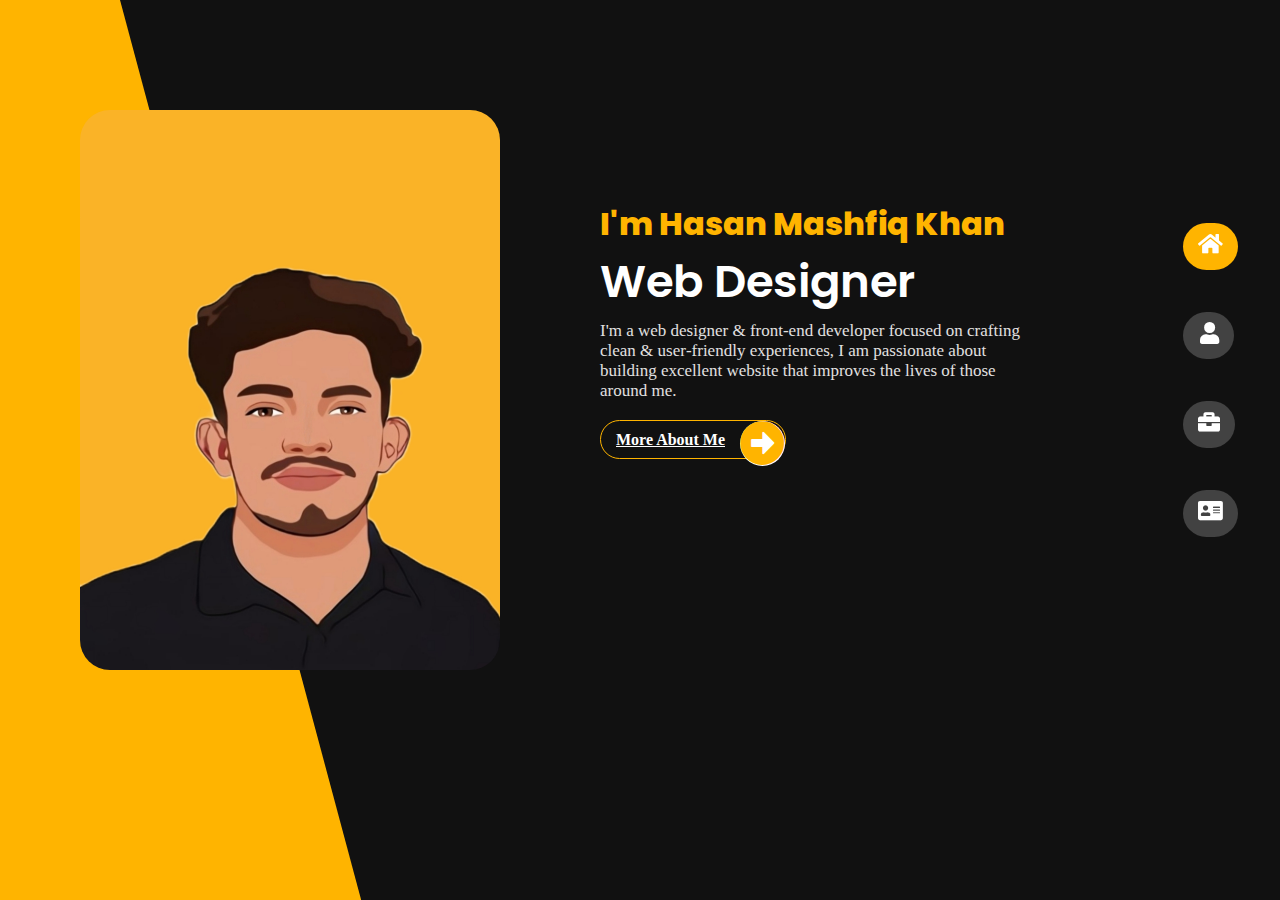
<file: index.html>
<!DOCTYPE html>
<html lang="en">
<head>
    <meta charset="UTF-8">
    <meta http-equiv="X-UA-Compatible" content="IE=edge">
    <meta name="viewport" content="width=device-width, initial-scale=1.0">
    <title>Envato Theme-3/Home</title>
    <!-- google-font -->
    <link rel="preconnect" href="https://fonts.gstatic.com">
    <link href="https://fonts.googleapis.com/css2?family=Poppins:wght@100;200;300;400;500;600;700;800;900&display=swap" rel="stylesheet">
    <!-- font-awesome -->
    <link rel="stylesheet" href="https://cdnjs.cloudflare.com/ajax/libs/font-awesome/5.15.3/css/all.min.css">
    <!-- bootstrap -->
    <link rel="stylesheet" href="https://stackpath.bootstrapcdn.com/bootstrap/5.0.0-alpha1/css/bootstrap.min.css" integrity="sha384-r4NyP46KrjDleawBgD5tp8Y7UzmLA05oM1iAEQ17CSuDqnUK2+k9luXQOfXJCJ4I" crossorigin="anonymous">
    <!-- main css -->
    <link rel="stylesheet" href="style.css">
</head>
<body>
    <section class="home-section">
        <div class="header-nav">
            <ul>
                <li><a href="index.html" class="hdr-nav hdr-nav-1 active-nav"><i class="fas fa-home"></i></a> </li>
                <li><a href="about.html" class="hdr-nav hdr-nav-2"><i class="fas fa-user"></i></a></li>
                <li><a href="portfolio.html" class="hdr-nav hdr-nav-3"><i class="fas fa-briefcase"></i></a></li>
                <li><a href="contact.html" class="hdr-nav hdr-nav-4"><i class="fas fa-address-card"></i></a></li>
            </ul>
        </div>
        <div class="color-block"></div>
        <div class="home-img">
            <img src="img/home.jpg" alt="">
        </div>
        <div class="home-text">
            <h1>I'm Hasan Mashfiq Khan</h1>
            <span>Web Designer</span>
            <p>I'm a web designer & front‑end developer focused on crafting clean & user‑friendly experiences, I am passionate about building excellent website that improves the lives of those around me.</p>
        </div>
        <div class="home-button">
                <p><a href="about.html" class="btn">More About Me <i class="fas fa-arrow-alt-circle-right"></i></a></p>
        </div>
    </section>
</body>
</html>
</file>
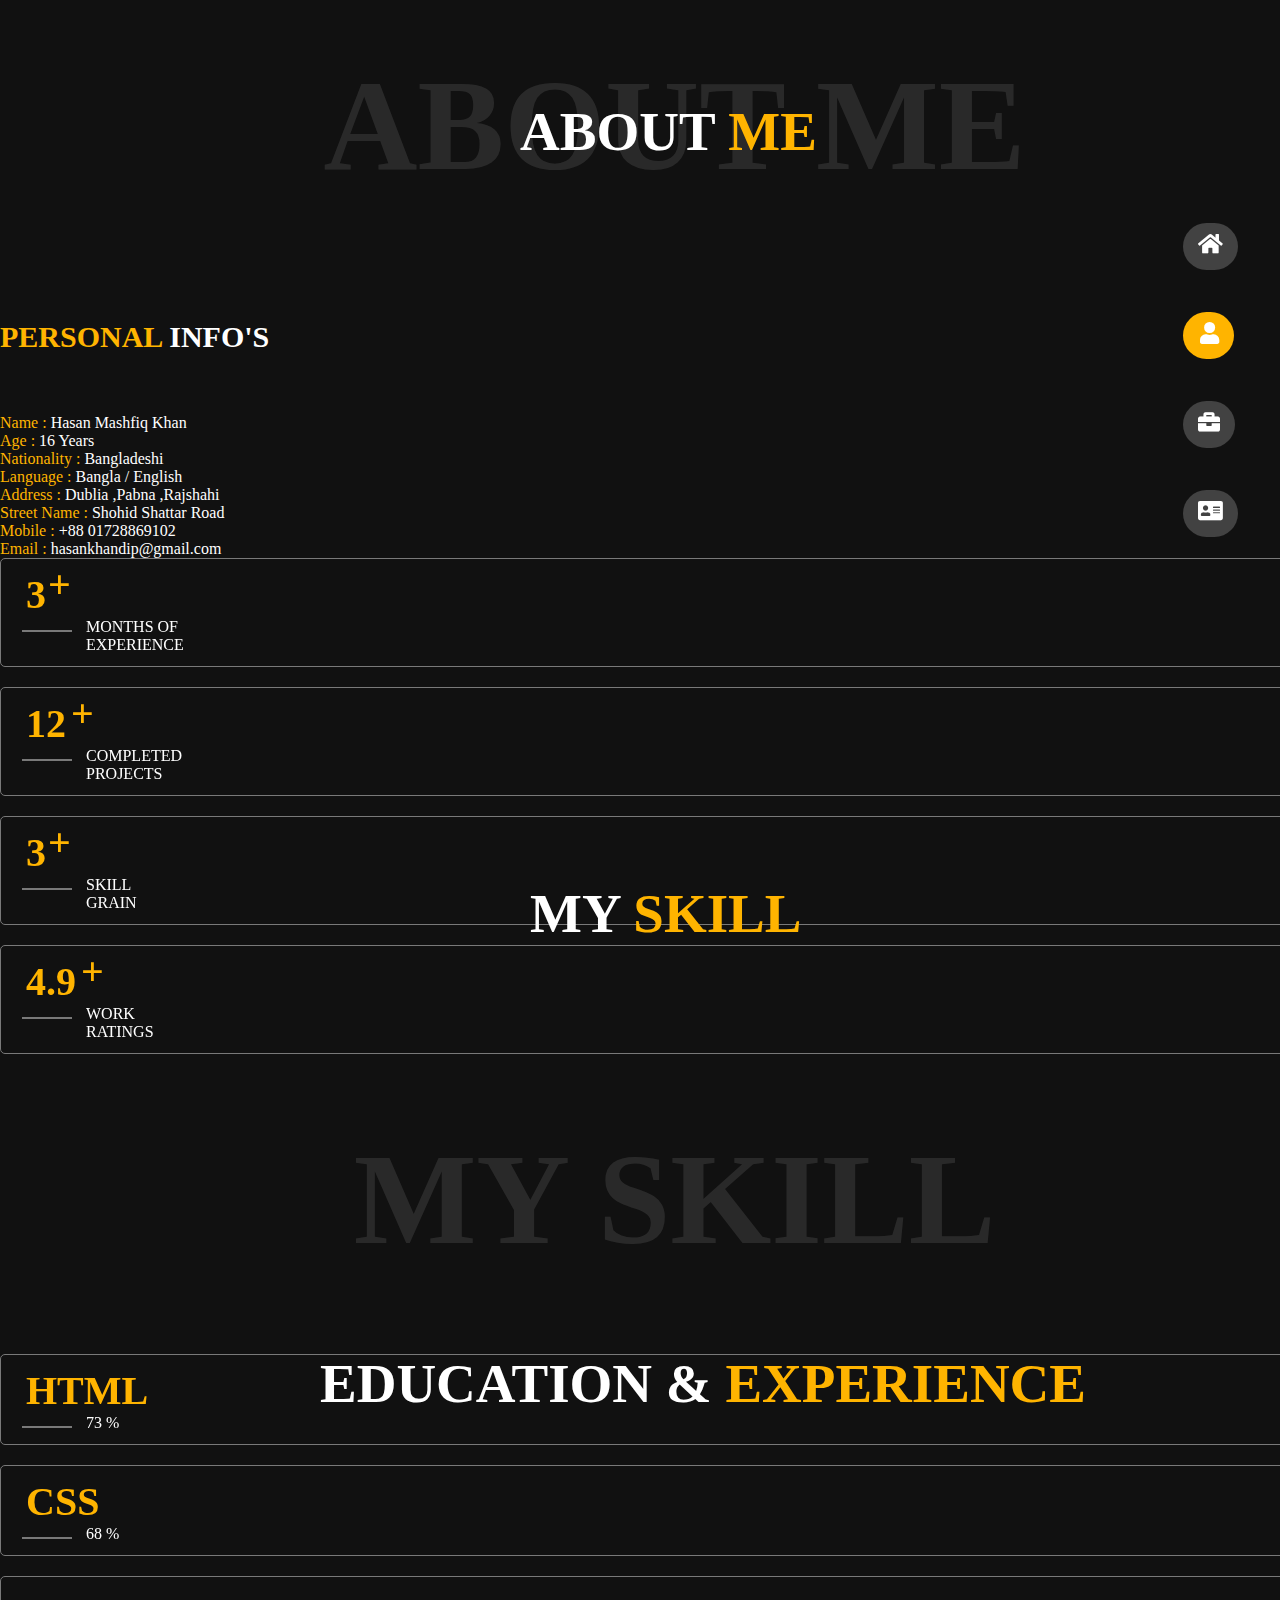
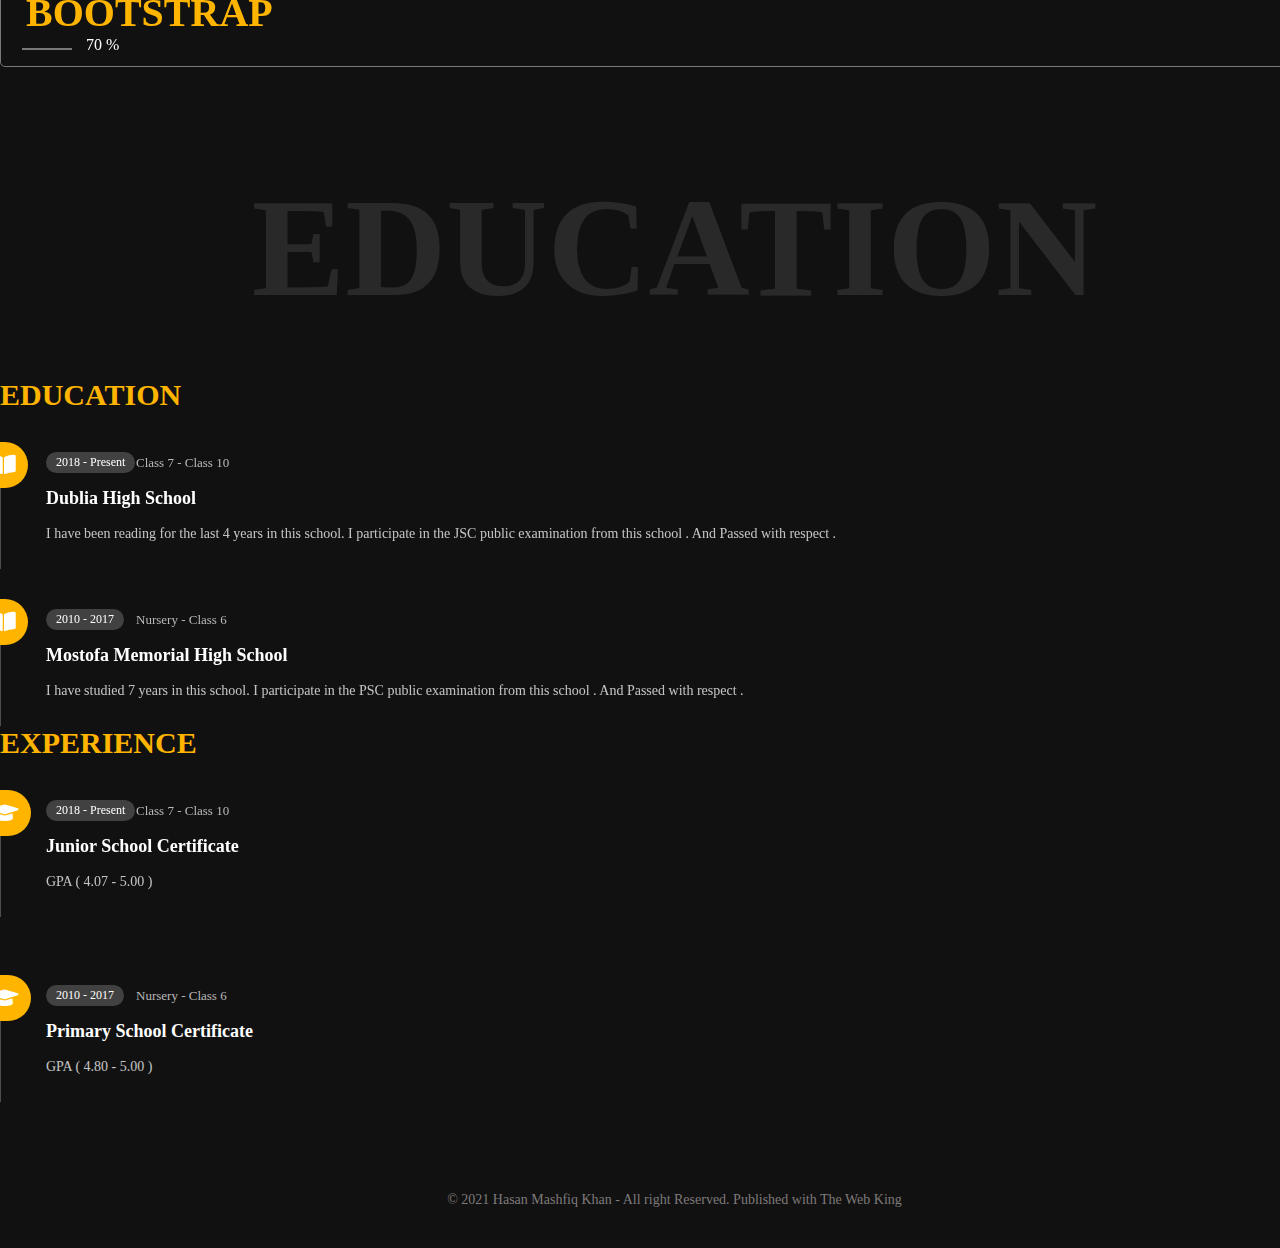
<file: about.html>
<!DOCTYPE html>
<html lang="en">
<head>
    <meta charset="UTF-8">
    <meta http-equiv="X-UA-Compatible" content="IE=edge">
    <meta name="viewport" content="width=device-width, initial-scale=1.0">
    <title>Envato Theme-3/About</title>
    <!-- google-font -->
    <link rel="preconnect" href="https://fonts.gstatic.com">
    <link href="https://fonts.googleapis.com/css2?family=Poppins:wght@100;200;300;400;500;600;700;800;900&display=swap" rel="stylesheet">
    <!-- font-awesome -->
    <link rel="stylesheet" href="https://cdnjs.cloudflare.com/ajax/libs/font-awesome/5.15.3/css/all.min.css">
    <!-- bootstrap -->
    <link rel="stylesheet" href="https://stackpath.bootstrapcdn.com/bootstrap/5.0.0-alpha1/css/bootstrap.min.css" integrity="sha384-r4NyP46KrjDleawBgD5tp8Y7UzmLA05oM1iAEQ17CSuDqnUK2+k9luXQOfXJCJ4I" crossorigin="anonymous">
    <!-- main css -->
    <link rel="stylesheet" href="style.css">
</head>
<body>
   <div class="about-section">
        <div class="header-nav">
            <ul>
                <li><a href="index.html" class="hdr-nav hdr-nav-1"><i class="fas fa-home"></i></a></li>
                <li><a href="about.html" class="hdr-nav hdr-nav-2 active-nav"><i class="fas fa-user"></i></a></li>
                <li><a href="portfolio.html" class="hdr-nav hdr-nav-3"><i class="fas fa-briefcase"></i></a></li>
                <li><a href="contact.html" class="hdr-nav hdr-nav-4"><i class="fas fa-address-card"></i></a></li>
            </ul>
        </div>

             <div class="about-hdr">
                <h1>ABOUT ME</h1>
            </div>
            <div class="about-hdr-1">
                <h1>ABOUT <span>ME</span></h1>
            </div>

            <section class="about-details">
                <div class="container">
                    <div class="row">
                        <div class="col-lg-6">
                            <div class="info-hdr">
                                <h2><span>personal</span> info's</h2>
                            </div>
                            <div class="row">
                                <div class="col-lg-6">
                                    <div class="info-details">
                                        <ul>
                                            <li>
                                                <p>Name : <span>Hasan Mashfiq Khan</span></p>
                                                <p>Age : <span>16  Years</span></p>
                                                <p>Nationality : <span>Bangladeshi</span></p>
                                                <p>Language : <span>Bangla / English</span></p>
                                            </li>
                                        </ul>
                                    </div>
                                </div>
                                <div class="col-lg-6">
                                    <div class="info-details">
                                       <ul>
                                           <li>
                                            <p>Address : <span>Dublia ,Pabna ,Rajshahi</span></p>
                                            <p>Street Name : <span>Shohid Shattar Road</span></p>
                                            <p>Mobile : <span>+88 01728869102</span></p>
                                            <p>Email : <span>hasankhandip@gmail.com</span></p>
                                           </li>
                                       </ul>
                                    </div>
                                </div>
                            </div>
                        </div>

                        <div class="col-lg-6">
                            <div class="work-section">
                                <div class="row">
                                    <div class="col-lg-6">
                                        <div class="work-stats">
                                            <h3 class="after">3</h3>
                                            <p>MONTHS OF <br> EXPERIENCE</p>
                                        </div>
                                    </div>
                                    <div class="col-lg-6">
                                        <div class="work-stats">
                                            <h3 class="before-1">12</h3>
                                            <p>COMPLETED <br>PROJECTS</p>
                                        </div>
                                    </div>
                                    <div class="col-lg-6">
                                        <div class="work-stats">
                                            <h3 class="after">3</h3>
                                            <p>SKILL <br> GRAIN</p>
                                        </div>
                                    </div>
                                    <div class="col-lg-6">
                                        <div class="work-stats">
                                            <h3 class="before">4.9</h3>
                                            <p>WORK <br> RATINGS</p>
                                        </div>
                                    </div>
                                </div>
                            </div>
                        </div>
                    </div>
                </div>

                <section class="skill-section">
                 <div class="container">
                     <div class="row">
                         <div class="col-lg-12">
                            <div class="skill-hdr">
                                <h1>MY SKILL</h1>
                            </div>
                            <div class="skill-hdr-1">
                                <h1> MY <span>SKILL</span></h1>
                            </div>
                         </div>
                     </div>
                 </div>
                </section>


                <section  class="skill-item">
                    <div class="container">
                        <div class="row">
                                <div class="col-lg-4">
                                   <div class="work-stats">
                                       <h3>HTML</h3>
                                       <p>73 %</p>
                                   </div>
                                </div>
                                <div class="col-lg-4">
                                   <div class="work-stats">
                                       <h3>CSS</h3>
                                       <p>68 %</p>
                                   </div>
                                </div>
                                <div class="col-lg-4">
                                    <div class="work-stats">
                                        <h3>BOOTSTRAP</h3>
                                        <p>70 %</p>
                                    </div>
                                </div>
                        </div>
                     </div>
                </section>

                
                <section class="education-header">
                    <div class="container">
                        <div class="row">
                            <div class="col-lg-12">
                                <div class="education-hdr">
                                    <h1>EDUCATION</h1>
                                </div>
                                <div class="education-hdr-1">
                                    <h1> EDUCATION & <span>EXPERIENCE</span></h1>
                                </div>
                            </div>
                        </div>
                    </div>
                </section>

                <section class="testimonial-section pt-5">
            <div class="container">
                <div class="row">
                    <div class="col-lg-6">
                        <div class="service-section-title">
                            <h1>EDUCATION</h1>
                        </div>
                        <div class="row">
                            <div class="col-lg-12">
                                <div class="about-item">
                                    <div class="education-icon">
                                        <i class="fas fa-book-open"></i>
                                    </div>
                                    <div class="about-date">
                                        <p>2018 - Present</p>
                                    </div>
                                    <div class="about-school">
                                        <p class="ml-3">Class 7 - Class 10</p>
                                        <span>Dublia High School</span>
                                        <h3>I have been reading for the last 4 years in this school. I participate in the JSC public examination from  this school . And Passed with respect . </h3>
                                    </div>
                                </div>
                            </div>

                            <div class="col-lg-12">
                                <div class="about-item">
                                    <div class="education-icon">
                                        <i class="fas fa-book-open"></i>
                                    </div>
                                    <div class="about-date">
                                        <p>2010 - 2017</p>
                                    </div>
                                    <div class="about-school">
                                        <p>Nursery - Class 6</p>
                                        <span>Mostofa Memorial High School</span>
                                        <h3>I have studied 7 years in this school. I participate in the PSC public examination from  this school . And Passed with respect . </h3>
                                    </div>
                                </div>
                            </div>


                        </div>
                    </div>

                    <div class="col-lg-6 pl-5">
                        <div class="service-section-title">
                            <h1>EXPERIENCE</h1>
                        </div>
                        <div class="row">
                            <div class="col-lg-12">
                                <div class="about-item">
                                    <div class="education-icon">
                                        <i class="fas fa-graduation-cap"></i>
                                    </div>
                                    <div class="about-date">
                                        <p>2018 - Present</p>
                                    </div>
                                    <div class="about-school">
                                        <p class="ml-3">Class 7 - Class 10</p>
                                        <span>Junior School Certificate</span>
                                        <h3>GPA ( 4.07 - 5.00 )</h3>
                                    </div>
                                </div>
                            </div>

                            <div class="col-lg-12">
                                <div class="about-item about-item-2">
                                    <div class="education-icon">
                                        <i class="fas fa-graduation-cap"></i>
                                    </div>
                                    <div class="about-date">
                                        <p>2010 - 2017</p>
                                    </div>
                                    <div class="about-school">
                                        <p>Nursery - Class 6</p>
                                        <span>Primary School Certificate</span>
                                        <h3>GPA ( 4.80 - 5.00 )</h3>
                                    </div>
                                </div>
                            </div>
                    </div>
                </div>
            </div>
        </section>    

        <section class="footer-section">
            <div class="copyright-title">
                <p>© 2021 Hasan Mashfiq Khan - All right Reserved. Published with The Web King</p>
               </div>
        </section>
            </section>
   </div>



</body>
</html>
</file>
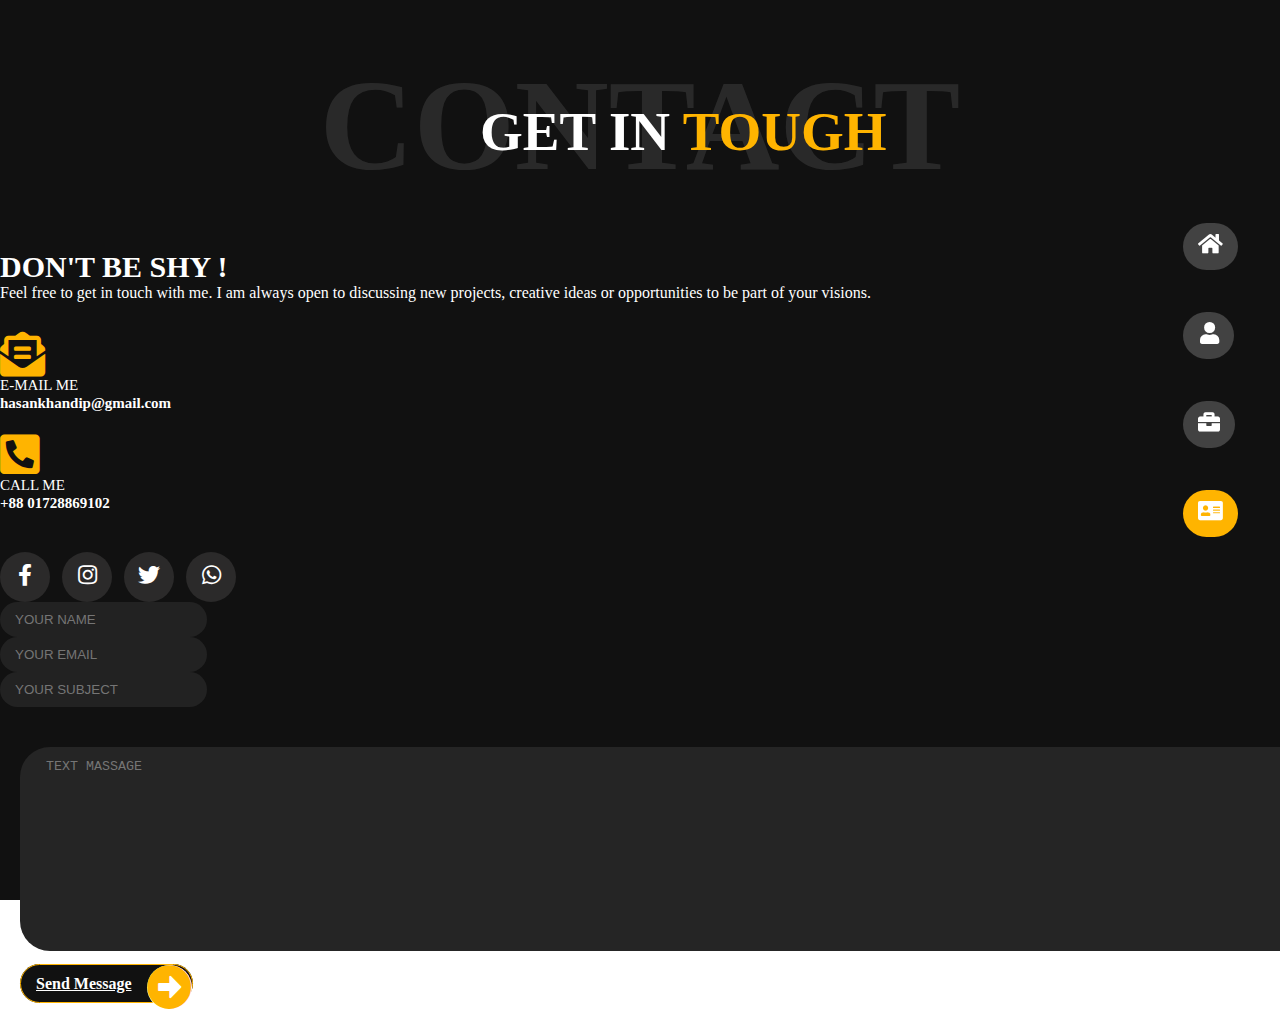
<file: contact.html>
<!DOCTYPE html>
<html lang="en">
<head>
    <meta charset="UTF-8">
    <meta http-equiv="X-UA-Compatible" content="IE=edge">
    <meta name="viewport" content="width=device-width, initial-scale=1.0">
    <title>Envato Theme-3/Contact</title>
    <!-- google-font -->
    <link rel="preconnect" href="https://fonts.gstatic.com">
    <link href="https://fonts.googleapis.com/css2?family=Poppins:wght@100;200;300;400;500;600;700;800;900&display=swap" rel="stylesheet">
    <!-- font-awesome -->
    <link rel="stylesheet" href="https://cdnjs.cloudflare.com/ajax/libs/font-awesome/5.15.3/css/all.min.css">
    <!-- bootstrap -->
    <link rel="stylesheet" href="https://stackpath.bootstrapcdn.com/bootstrap/5.0.0-alpha1/css/bootstrap.min.css" integrity="sha384-r4NyP46KrjDleawBgD5tp8Y7UzmLA05oM1iAEQ17CSuDqnUK2+k9luXQOfXJCJ4I" crossorigin="anonymous">
    <!-- main css -->
    <link rel="stylesheet" href="style.css">
</head>
<body>
     <div class="contact-section">

        <div class="header-nav">
            <ul>
                <li><a href="index.html" class="hdr-nav hdr-nav-1"><i class="fas fa-home"></i></a></li>
                <li><a href="about.html" class="hdr-nav hdr-nav-2"><i class="fas fa-user"></i></a></li>
                <li><a href="portfolio.html" class="hdr-nav hdr-nav-3"><i class="fas fa-briefcase"></i></a></li>
                <li><a href="contact.html" class="hdr-nav hdr-nav-4 active-nav"><i class="fas fa-address-card"></i></a></li>
            </ul>
        </div>

        <div class="about-hdr">
            <h1>CONTACT</h1>
        </div>
        <div class="contact-hdr-1">
            <h1>GET IN <span>TOUGH</span></h1>
        </div>

        <section class="contact-item">
            <div class="container">
                <div class="row">
                    <div class="col-lg-4">
                        <div class="contact-item-hdr">
                            <p>Don't be shy !</p>
                            <span>Feel free to get in touch with me. I am always open to discussing new projects, creative ideas or opportunities to be part of your visions.</span>
                        </div>

                        <div class="contact-details d-flex">
                            <div class="contact-details-icon">
                                <span><i class="fas fa-envelope-open-text"></i></span>
                            </div>
                            <div class="contact-details-text">
                                <p>E-MAIL ME</p>
                                <span>hasankhandip@gmail.com</span>
                            </div>
                        </div>


                        <div class="contact-details d-flex">
                            <div class="contact-details-icon">
                                <span><i class="fas fa-phone-square-alt"></i></span>
                            </div>
                            <div class="contact-details-text">
                                <p>CALL ME</p>
                                <span>+88 01728869102</span>
                            </div>
                        </div>


                        <div class="social-icon">
                            <ul>
                                <li><a href="#"><i class="fab fa-facebook-f"></i></a></li>
                                <li><a href="#"><i class="fab fa-instagram"></i></a></li>
                                <li><a href="#"><i class="fab fa-twitter"></i></a></li>
                                <li><a href="#"><i class="fab fa-whatsapp"></i></a></li>
                            </ul>
                        </div>
                    </div>
                    <div class="col-lg-8">
                       <div class="contact-form">
                        <div class="container">
                            <div class="row">
                                <div class="col-lg-4">
                                    <input type="text" name="name" placeholder="YOUR NAME">
                                </div>
                                <div class="col-lg-4">
                                    <input type="email" name="email" placeholder="YOUR EMAIL">
                                </div>
                                <div class="col-lg-4">
                                    <input type="text" name="subject" placeholder="YOUR SUBJECT">
                                </div>
                            </div>
                        </div>


                                   
                        <div class="contact-form-1">
                                <div class="row">
                                    <div class="col-lg-12">
                                        <textarea name="massage" placeholder="TEXT MASSAGE"></textarea>
                                    </div>
                                </div>

                                <p><a href="index.html" class="btn mt-4">Send Message<i class="fas fa-arrow-alt-circle-right"></i></a></p>
                        </div>
                       </div>
                    </div>
                </div>
            </div>
            
        </section>

     </div>
</body>
</html>
</file>
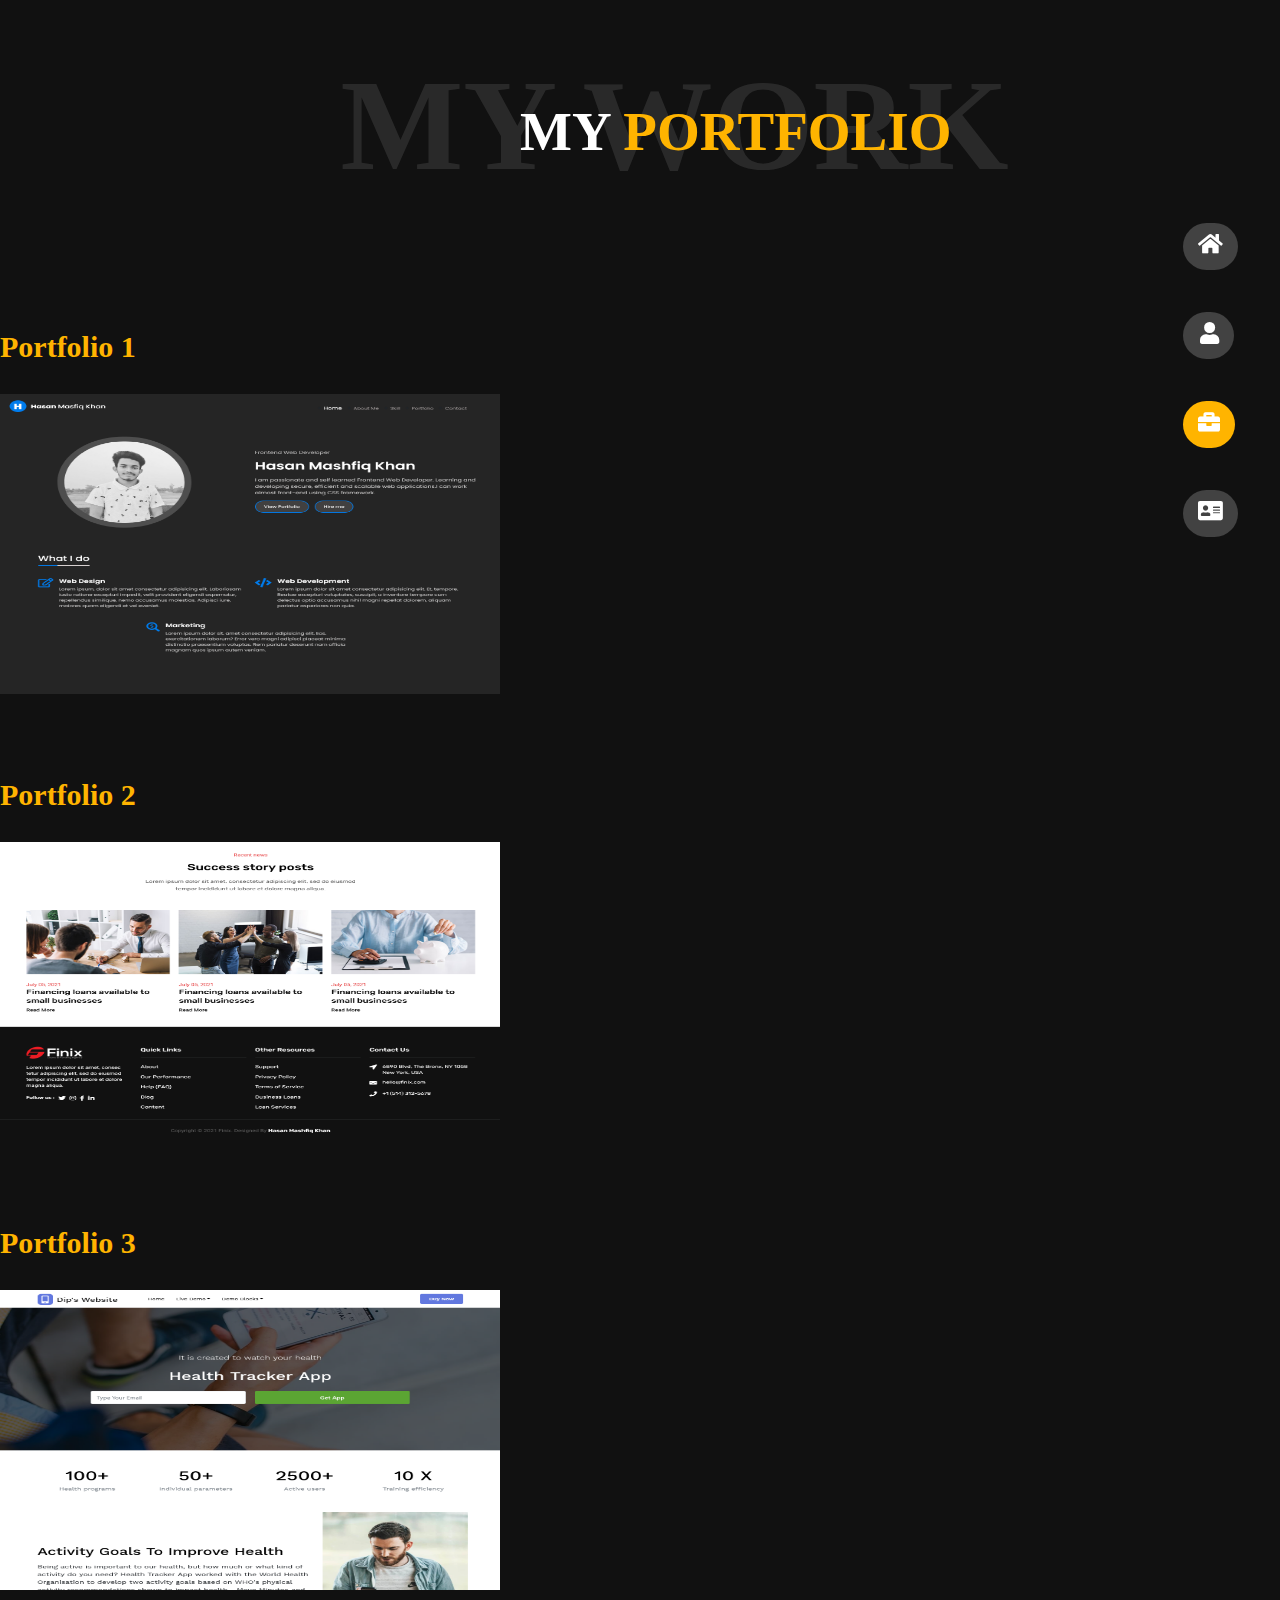
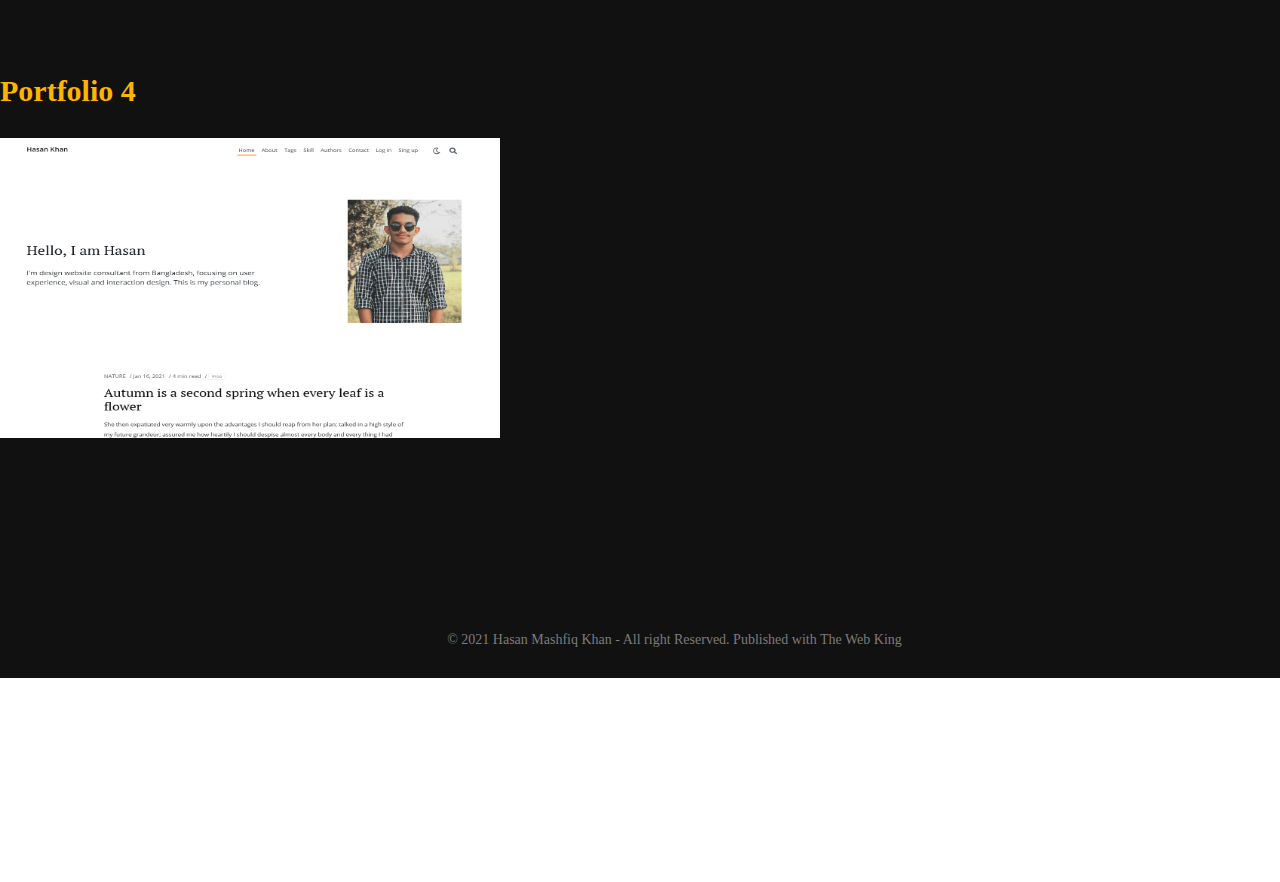
<file: portfolio.html>
<!DOCTYPE html>
<html lang="en">
<head>
    <meta charset="UTF-8">
    <meta http-equiv="X-UA-Compatible" content="IE=edge">
    <meta name="viewport" content="width=device-width, initial-scale=1.0">
    <title>Envato Theme-3/Portfolio</title>
    <!-- google-font -->
    <link rel="preconnect" href="https://fonts.gstatic.com">
    <link href="https://fonts.googleapis.com/css2?family=Poppins:wght@100;200;300;400;500;600;700;800;900&display=swap" rel="stylesheet">
    <!-- font-awesome -->
    <link rel="stylesheet" href="https://cdnjs.cloudflare.com/ajax/libs/font-awesome/5.15.3/css/all.min.css">
    <!-- bootstrap -->
    <link rel="stylesheet" href="https://stackpath.bootstrapcdn.com/bootstrap/5.0.0-alpha1/css/bootstrap.min.css" integrity="sha384-r4NyP46KrjDleawBgD5tp8Y7UzmLA05oM1iAEQ17CSuDqnUK2+k9luXQOfXJCJ4I" crossorigin="anonymous">
    <!-- main css -->
    <link rel="stylesheet" href="style.css">
</head>
<body>
    <div class="header-nav">
        <ul>
            <li><a href="index.html" class="hdr-nav hdr-nav-1"><i class="fas fa-home"></i></a></li>
            <li><a href="about.html" class="hdr-nav hdr-nav-2"><i class="fas fa-user"></i></a></li>
            <li><a href="portfolio.html" class="hdr-nav hdr-nav-3 active-nav"><i class="fas fa-briefcase"></i></a></li>
            <li><a href="contact.html" class="hdr-nav hdr-nav-4"><i class="fas fa-address-card"></i></a></li>
        </ul>
    </div>

    <section class="about-section">
        <div class="about-hdr">
            <h1>MY WORK</h1>
        </div>
        <div class="about-hdr-1">
            <h1>MY <span>PORTFOLIO</span></h1>
        </div>


        <section class="portfolio-section">
            <div class="container">
                <div class="row">
    
                    <div class="col-lg-6">
                        <div class="portfolio-item">
                            <div class="service-section-title sst-1">
                                <h1>Portfolio 1</h1>
                            </div>
                            <div class="portfolio">
                               <a href="portfolio/Envato Theme-2/index.html"> <img src="img/Portfolio EnvatoTheme-2 Home.png" alt=""></a>
                            </div>
                           </div>
                    </div>
    
                    <div class="col-lg-6">
                        <div class="portfolio-item">
                            <div class="service-section-title sst-1">
                                <h1>Portfolio 2</h1>
                            </div>
                            <div class="portfolio">
                               <a href="portfolio/Day-33/index.html"> <img src="img/Finix com Day-32.png" alt=""></a>
                            </div>
                           </div>
                    </div>
    
                    <div class="col-lg-6">
                        <div class="portfolio-item">
                            <div class="service-section-title sst-1">
                                <h1>Portfolio 3</h1>
                            </div>
                            <div class="portfolio">
                               <a href="portfolio/Day-31 part-1 part-2/index.html"> <img src="img/Day-31 part-1 2.png" alt=""></a>
                            </div>
                           </div>
                    </div>
    
                    <div class="col-lg-6">
                        <div class="portfolio-item">
                            <div class="service-section-title sst-1">
                                <h1>Portfolio 4</h1>
                            </div>
                            <div class="portfolio">
                               <a href="portfolio/Envato Theme-1/index.html"> <img src="img/EnvatoTheme-1 Home.png" alt=""></a>
                            </div>
                           </div>
                    </div>
    
                </div>
            </div>
        </section>

        <section class="portfolio-footer-section">
            <div class="copyright-footer">
                <p>© 2021 Hasan Mashfiq Khan - All right Reserved. Published with The Web King</p>
               </div>
        </section>

    </section>

    
</body>
</html>
</file>
<file: style.css>
*{
    padding: 0;
    margin: 0;
}
h1,h2,h3,h4,h5,h6,p,span,a{
    color:#fff;
}
.home-section{
    width: 100vw;
    height: 100vh;
    background: #111111;
}
.header-nav {
    position: fixed;
    top: 220px;
    right: 30px;
}
.header-nav ul {
    list-style: none;
padding: 0;
margin: 0;
}
.header-nav ul li{
    margin-bottom: 35px;
    background: color #424242 !important;
    padding: 12px;
border-radius: 30px;
}

.hdr-nav{
	padding: 15px;
	background-color: #424242;
	border-radius: 30px;
	line-height: 30px;
    position: relative;
    z-index: 1;
}
.hdr-nav:hover::before{
    opacity: 1;
    visibility: visible;
    width: 120px;
}
.hdr-nav-1::before {
	z-index: -1;
	content: "Home";
	position: absolute;
	top: 0;
	right: 0;
	width: 130px;
	background-color: #ffb400 !important;
	padding: 11px 60px 10px 14px;
	border-radius: 30px;
	opacity: 0;
	visibility: hidden;
	transition: .4s;
	font-size: 17px;
	font-weight: 700;
	margin-left: -75px;
}
.hdr-nav-2::before {
	z-index: -1;
	content: "About";
	position: absolute;
	top: 0;
	right: 0;
	width: 130px;
	background-color: #ffb400 !important;
	padding: 10px 60px 10px 14px;
	border-radius: 30px;
	opacity: 0;
	visibility: hidden;
	transition: .4s;
	font-size: 17px;
	font-weight: 700;
	margin-left: -75px;
}
.hdr-nav-3::before {
	z-index: -1;
	content: "Portfolio";
	position: absolute;
	top: 0;
	right: 0;
	width: 120px;
	background-color: #ffb400 !important;
	padding: 10px 100px 10px 5px;
	border-radius: 30px;
	opacity: 0;
	visibility: hidden;
	transition: .4s;
	font-size: 17px;
	font-weight: 700;
	margin-left: -75px;
}
.hdr-nav-4::before {
	z-index: -1;
	content: "Contact";
	position: absolute;
	top: 0;
	right: 0;
	width: 130px;
	background-color: #ffb400 !important;
	padding: 10px 100px 10px 14px;
	border-radius: 30px;
	opacity: 0;
	visibility: hidden;
	transition: .4s;
	font-size: 17px;
	font-weight: 700;
	margin-left: -75px;
}
.active-nav{
    background-color:#ffb400 !important;
}
.header-nav ul li a{
    color: #fff;
}
.hdr-nav i{
    font-size: 22px;
}
.hdr-nav-2 i{
    margin-left: 2.2px;
}
.color-block {
	position: fixed;
	height: 200%;
	width: 100%;
	transform: rotate(-15deg);
	left: -83%;
	top: -50%;
    background-color: #ffb400;
    
}
.home-img{
    width: 420px;
    height: 650px;
    position:fixed;
    top: 110px;
    left: 80px;
}
.home-img img{
    max-width: 100%;
    border-radius: 30px;
}
.home-text{
    margin-left: 600px;
    padding-top: 200px;
}
.home-text h1{
    color: #ffb400;
    font-family: 'Poppins', sans-serif;
    font-weight: 800;
}
.home-text span{
    font-family: 'Poppins', sans-serif;
    color: #fff;
    font-size: 45px;
    font-weight: 600;
}
.home-text p{
    margin-right: 240px;
    font-weight: 500;
    font-size: 17px;
    color: rgb(226, 224, 224);
    margin-top: 5px;
}
.home-button{
    margin-left: 600px;
    padding-top: 30px;
    display: inline-block;
    position: relative;
}

.btn{
    color:#fff !important;
    font-weight: 600;
    background-color:#111111 !important;
    border-radius: 5px;
    z-index: 1;
    border: 1px solid #ffb400 !important;
    padding-left: 15px;
    padding-top: 10px;
    padding-bottom: 10px;
    padding-right: 60px;
    border-radius: 50px;
    position: relative;
}
.btn::before{
       content: "";
        position: absolute;
        right: 11px;
        top: 0;
        width:0;
        height: 100%;
        color: #fff;
        border-radius: 50px;
        background-color: #ffb400;
        transition: .3s;
        z-index: -1;
}
.btn:hover::before{
    width: 95%;
}
.btn i {
	position: absolute;
	top: 0px;
	right: 0px;
	color: #ffb400;
	font-size: 45px;
	background-color: #fff;
	border-radius: 50px;
}


/* about-section */
.about-section{
	width: 1349px;
	height: auto;
	background-color: #111111;
}
.about-hdr{
	padding: 50px 0;
	position: relative;
}
.about-hdr h1{
	text-align: center;
font-weight: 800;
font-size: 130px;
color: #fff;
opacity: 10%;
}
.about-hdr-1{
position: absolute;
top: 50px;
left: 520px;
padding: 50px 0;
}
.about-hdr-1 h1{
	text-align: center;
	font-weight: 800;
	font-size: 55px;
}
.about-hdr-1 span{
	color: #ffb400 !important;
}
.about-details {
	padding: 40px 0;
}
.info-hdr{
	margin-top: 30px;
	margin-bottom: 60px;
}
.info-hdr h2{
	text-transform: uppercase;
font-weight: 700;
font-size: 30px;
}
.info-hdr span{
	color:#ffb400 ;
}
.info-details ul{
	padding: 0;
margin: 0;
}
.info-details ul li{
	list-style: none;
}
.info-details ul li p{
	font-size: 16px;
	color: #ffb400;
}
.work-stats{
	border: 1px solid #797979;
padding: 12px 25px;
margin-bottom: 20px;
border-radius: 5px;
}
.work-stats h3{
	font-size: 40px;
font-weight: 700;
color: #ffb400;
position: relative;
}
.after::after{
	content: "+";
	position: absolute;
	top: -10px;
	left: 22px;
}
.before::before{
	content: "+";
	position: absolute;
	top: -10px;
	left: 55px;
}
.before-1::before{
	content: "+";
	position: absolute;
	top: -10px;
	left: 45px;
}
.work-stats p{
	margin-left: 60px;
	position: relative;
}
.work-stats p::before{
	content: "";
	position: absolute;
	width: 50px;
	height: 2px;
	background-color: #797979;
	top: 12px;
left: -64px;
}
.skill-hdr{
	padding: 50px 0;
	position: relative;
}
.skill-hdr h1{
	text-align: center;
	font-weight: 800;
	font-size: 130px;
	color: #fff;
	opacity: 10%;
}
.skill-hdr-1{
	position: absolute;
	bottom:-95px;
	left: 530px;
padding: 50px 0;
}
.skill-hdr-1 h1{
	text-align: center;
	font-weight: 800;
	font-size: 55px;
}
.skill-hdr-1 span{
	color: #ffb400 !important;
}
.skill-item{
	padding: 30px 0;
}
.testimonial-section{
	margin-bottom:50px;
}

.education-hdr{
	padding: 50px 0;
	position: relative;
}
.education-hdr h1{
	text-align: center;
	font-weight: 800;
	font-size: 140px;
	color: #fff;
	opacity: 10%;
}
.education-hdr-1{
	position: absolute;
	bottom:-565px;
	left:320px;
padding: 50px 0;
}
.education-hdr-1 h1{
	text-align: center;
	font-weight: 800;
	font-size: 55px;
}
.education-hdr-1 span{
	color: #ffb400 !important;
}
.about-item{
	margin-top: 30px;
    position: relative;
    padding-bottom: 20px;
    border-left: 1px solid rgba(167, 166, 166, 0.404);
    padding-left: 45px;
}
.about-date{
	margin-bottom: 15px;
}
.about-date p{
	font-size: 12px;
	background: #414141;
	display: inline-block;
	border-radius: 30px;
	margin-top: 10px;
	margin-bottom: 0;
	padding: 3px 10px;
}
.about-school p{
	position: absolute;
    top: 13px;
    left: 135px;
    font-size: 13px;
    color: rgb(187, 185, 185);
}
.about-school span{
	font-size: 18px;
	font-weight: 600;
}
.about-school h3{
	margin-top: 10px;
	font-size: 14px;
	font-weight: 400;
	opacity: 75%;
	line-height: 30px;
}
.about-item-2{
	margin-top: 58px;
}
.service-section-title h1{
	font-size: 30px;
	font-weight: 600;
	color:#ffb400;
}
.education-icon i{
	position: absolute;
	left: -22px;
	top: 0px;
font-size: 22px;
color: #fff;
padding: 12px;
background-color: #ffb400;
border-radius: 30px;
}
.footer-section{
	padding-top: 40px;
}
.copyright-title p{
	text-align: center;
font-size: 14px;
color: rgb(126, 122, 122);
margin: 0;
}
.portfolio-section{
    padding: 80px 0;
}
.portfolio a{
    position: relative;
}
.portfolio a::before{
    content: "Live Preview";
    position: absolute;
    width: 500px;
    height:300px;
    background-color: #ffb300ce;
    top: -122px;
    left: 0;
    text-align: center;
    padding: 140px 0;
    font-size: 35px;
    color:#fff;
    opacity: 0;
    visibility: hidden;
    transition: .4s;
}
.portfolio a:hover::before{
    opacity: 100%;
    visibility: visible;
}
.portfolio img{
    width: 500px;
    height: 300px;
    margin-top: 30px;
}
.portfolio-item{
    margin-bottom: 80px;
}
.portfolio-footer-section{
	padding-top:0;
}
.copyright-footer p{
	text-align: center;
	font-size: 14px;
	color: rgb(126, 122, 122);
	margin: 0;
	padding: 30px 0;
}


/* contact-section */
.contact-section{
	width: 100vw;
    height: 100vh;
    background: #111111;
}
.contact-hdr-1{
	position: absolute;
top: 50px;
left: 480px;
padding: 50px 0;
}
.contact-hdr-1 h1{
	text-align: center;
	font-weight: 800;
	font-size: 55px;
}
.contact-hdr-1 span{
	color: #ffb400 !important;
}
.contact-item-hdr{
	margin-bottom: 30px;
}
.contact-item-hdr p{
	font-size: 30px;
	font-weight: 700;
	text-transform: uppercase;
}
.contact-item-hdr span{
	font-size: 16px;
font-weight: 500;
}
.contact-details{
	margin-bottom: 20px;
}
.contact-details-icon span i{
	font-size: 45px;
    margin-right: 20px;
	color: #ffb400;
}
.contact-details-text p{
	font-size: 15px;
margin-bottom:0;
font-weight: 500;
}
.contact-details-text span{
	font-size: 15px;
	font-weight: 700;
}
.social-icon {
	margin-top: 40px;
}
.social-icon ul{
	padding: 0;
	margin: 0;
}
.social-icon ul li{
	list-style: none;
	display: inline-block;
}
.social-icon ul li a{
	display: inline-block;
	height: 50px;
	width: 50px;
	line-height: 47px;
	text-align: center;
	color: #fff;
	transition: .3s;
	font-size: 22px;
	margin-right: 8px;
	background: #2b2a2a;
	border-radius: 50%;
	transition: .4s;
}
.social-icon ul li a:hover{
	background-color: #ffb400;
	color: #fff;
}
.contact-form input{
	background: rgb(34, 34, 34);
	border: none;
color: #fff;
padding: 10px 15px;
border-radius: 50px;
outline: none !important;
}
.contact-form input:focus{
	border: 1px solid #ffb400;
}
.contact-form-1{
	margin-top: 40px;
	padding-left: 20px;
}
.contact-form-1 textarea {
	background: #252525;
	color: #fff;
	width: 100%;
	border: none;
	padding: 12px 26px;
	margin-bottom: 20px;
	height: 180px;
	overflow: hidden;
	border-radius: 30px;
	outline: none !important;
	transition: .3s;
}
.contact-form-1 textarea:focus{
	border: 1px solid #ffb400;
}
</file>
